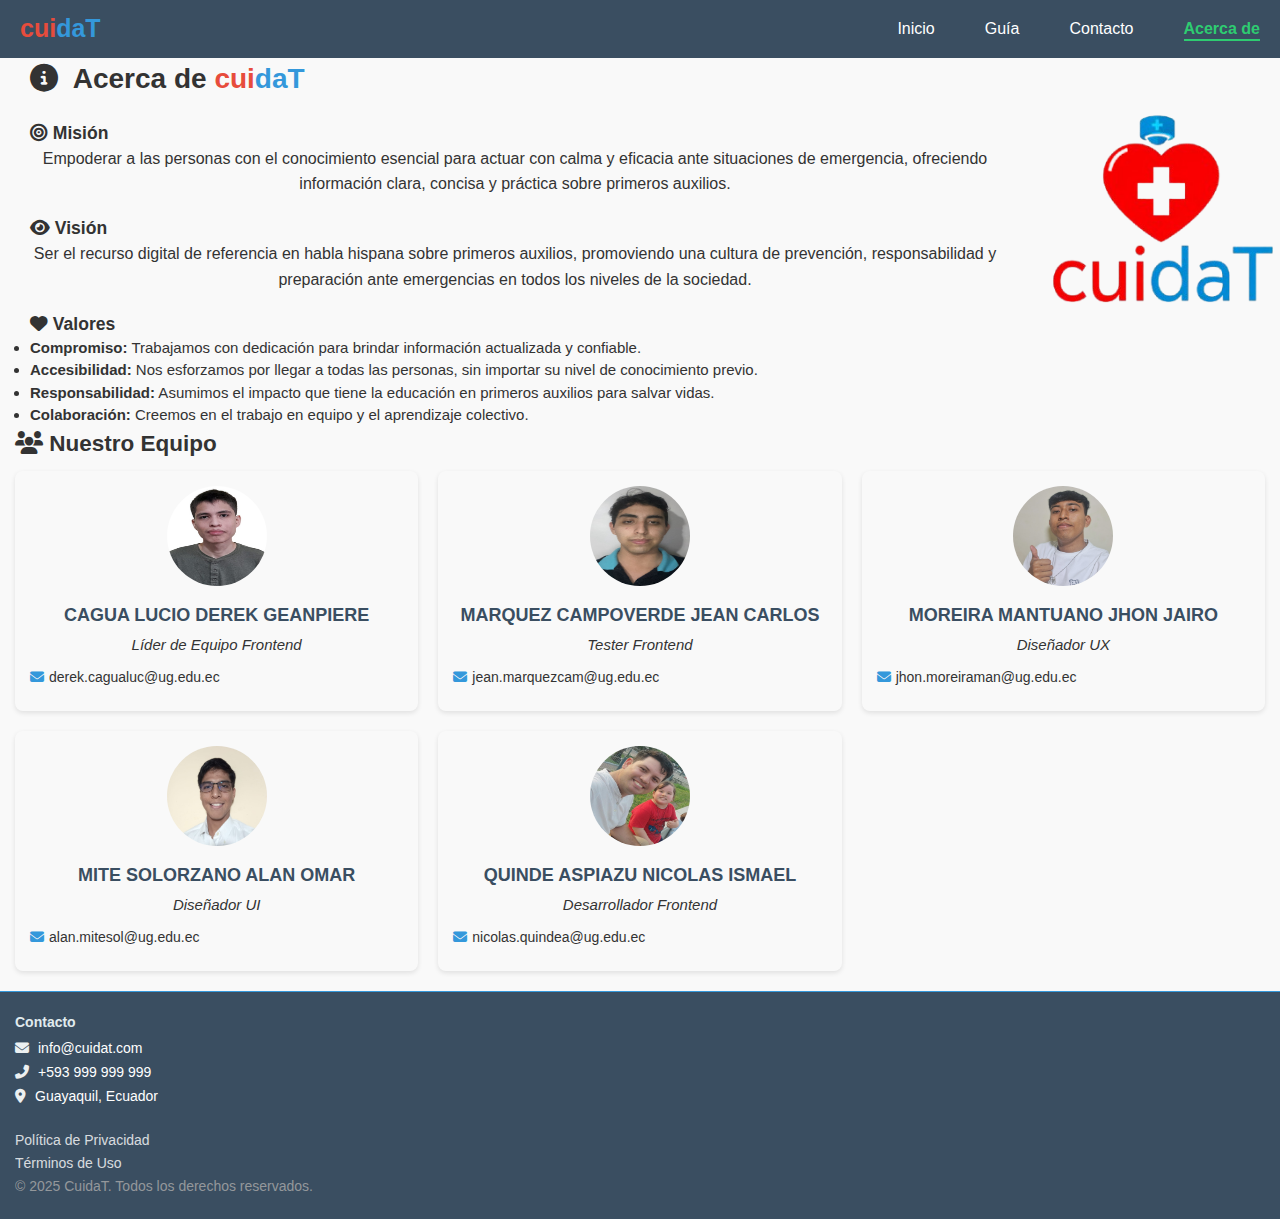
<file: acerca.html>
<!DOCTYPE html>
<html lang="es">
<head>
    <meta charset="UTF-8" />
    <meta name="viewport" content="width=device-width, initial-scale=1.0" />
    <meta name="description" content="CuidaT: Guía de primeros auxilios para emergencias comunes." />
    <meta name="keywords" content="CuidaT, primeros auxilios, emergencia, guía" />
    <meta name="author" content="Equipo de Primeros Auxilios de CuidaT" />

    <title>CuidaT: Guía de Primeros Auxilios</title>
    
    <link rel="icon" href="image/logo.png" type="image/png" />
    <link rel="stylesheet" href="css/normalize.css" />
    <link rel="stylesheet" href="css/estilos.css" />
    <link rel="stylesheet" href="css/acerca.css" />
    <link rel="stylesheet" href="https://cdnjs.cloudflare.com/ajax/libs/font-awesome/6.4.0/css/all.min.css" />
</head>
<body>
    <header>
        <nav class="navegacion" role="navigation">
            <div class="contenedor">
                <a href="index.html" class="logo-nav">
                    <span class="texto-rojo">cui</span><span class="texto-celeste">daT</span>
                </a>
                <button class="boton-menu">
                    <i class="fas fa-bars"></i>
                </button>
                <ul class="menu">
                    <li><a href="index.html">Inicio</a></li>
                    <li><a href="guia.html">Guía</a></li>
                    <li><a href="contacto.html">Contacto</a></li>
                    <li><a href="acerca.html" class="menu-activo" aria-current="page">Acerca de</a></li>
                </ul>
            </div>
        </nav>
    </header>

    <main class="contenedor">
        <section class="acerca-de">
            <div class="contenedor">
                <article class="texto-acerca">
                    <h2><i class="fas fa-info-circle"></i> Acerca de <span class="texto-rojo">cui</span><span class="texto-celeste">daT</span></h2>
                    <h3><i class="fas fa-bullseye"></i> Misión</h3>
                    <p>
                        Empoderar a las personas con el conocimiento esencial para actuar con calma y eficacia ante situaciones de emergencia, ofreciendo información clara, concisa y práctica sobre primeros auxilios.
                    </p>
                    <h3><i class="fas fa-eye"></i> Visión</h3>
                    <p>
                        Ser el recurso digital de referencia en habla hispana sobre primeros auxilios, promoviendo una cultura de prevención, responsabilidad y preparación ante emergencias en todos los niveles de la sociedad.
                    </p>
                    <h3><i class="fas fa-heart"></i> Valores</h3>
                    <ul>
                        <li><strong>Compromiso:</strong> Trabajamos con dedicación para brindar información actualizada y confiable.</li>
                        <li><strong>Accesibilidad:</strong> Nos esforzamos por llegar a todas las personas, sin importar su nivel de conocimiento previo.</li>
                        <li><strong>Responsabilidad:</strong> Asumimos el impacto que tiene la educación en primeros auxilios para salvar vidas.</li>
                        <li><strong>Colaboración:</strong> Creemos en el trabajo en equipo y el aprendizaje colectivo.</li>
                    </ul>
                </article>
                <div class="logo-acerca">
                    <img src="image/cuidat2.png" alt="Logo CuidaT" />
                </div>
            </div>
        </section>

        <section class="contenedor-integrantes">
            <h2><i class="fas fa-users"></i> Nuestro Equipo</h2>
            <div class="listado-integrantes">
                <div class="integrante">
                    <img src="image/derek.png" alt="Foto de CAGUA LUCIO DEREK GEANPIERE" />
                    <h3>CAGUA LUCIO DEREK GEANPIERE</h3>
                    <p class="rol">Líder de Equipo Frontend</p>
                    <ul class="info-integrante">
                        <li><i class="fas fa-envelope"></i> derek.cagualuc@ug.edu.ec</li>
                    </ul>
                </div>
                <div class="integrante">
                    <img src="image/jean.jpeg" alt="Foto de MARQUEZ CAMPOVERDE JEAN CARLOS" />
                    <h3>MARQUEZ CAMPOVERDE JEAN CARLOS</h3>
                    <p class="rol">Tester Frontend</p>
                    <ul class="info-integrante">
                        <li><i class="fas fa-envelope"></i> jean.marquezcam@ug.edu.ec</li>
                    </ul>
                </div>
                <div class="integrante">
                    <img src="image/jhon.jpeg" alt="Foto de MOREIRA MANTUANO JHON JAIRO" />
                    <h3>MOREIRA MANTUANO JHON JAIRO</h3>
                    <p class="rol">Diseñador UX</p>
                    <ul class="info-integrante">
                        <li><i class="fas fa-envelope"></i> jhon.moreiraman@ug.edu.ec</li>
                    </ul>
                </div>
                <div class="integrante">
                    <img src="image/omar.jpeg" alt="Foto de MITE SOLORZANO ALAN OMAR" />
                    <h3>MITE SOLORZANO ALAN OMAR</h3>
                    <p class="rol">Diseñador UI</p>
                    <ul class="info-integrante">
                        <li><i class="fas fa-envelope"></i> alan.mitesol@ug.edu.ec</li>
                    </ul>
                </div>
                <div class="integrante">
                    <img src="image/nicolas.jpeg" alt="Foto de QUINDE ASPIAZU NICOLAS ISMAEL" />
                    <h3>QUINDE ASPIAZU NICOLAS ISMAEL</h3>
                    <p class="rol">Desarrollador Frontend</p>
                    <ul class="info-integrante">
                        <li><i class="fas fa-envelope"></i> nicolas.quindea@ug.edu.ec</li>
                    </ul>
                </div>
            </div>
        </section>
    </main>

    <footer>
        <div class="pie-de-pagina">
            <div class="seccion-pie contacto">
                <h3>Contacto</h3>
                <p><i class="fas fa-envelope icono-pie"></i> <a href="mailto:info@cuidat.com" class="enlace-pie">info@cuidat.com</a></p>
                <p><i class="fas fa-phone-alt icono-pie"></i> <a href="tel:+593999999999" class="enlace-pie">+593 999 999 999</a></p>
                <p><i class="fas fa-map-marker-alt icono-pie"></i> <a href="https://www.google.com/maps/place/Guayaquil" target="_blank" class="enlace-pie">Guayaquil, Ecuador</a></p>
            </div>
            <div class="seccion-pie legal-pie">
                <p><a href="#" class="enlace-pie">Política de Privacidad</a></p>
                <p><a href="#" class="enlace-pie">Términos de Uso</a></p>
                <p class="copyright-pie">© 2025 CuidaT. Todos los derechos reservados.</p>
            </div>
        </div>
    </footer>
    <script src="js/menu.js"></script>
</body>
</html>
</file>
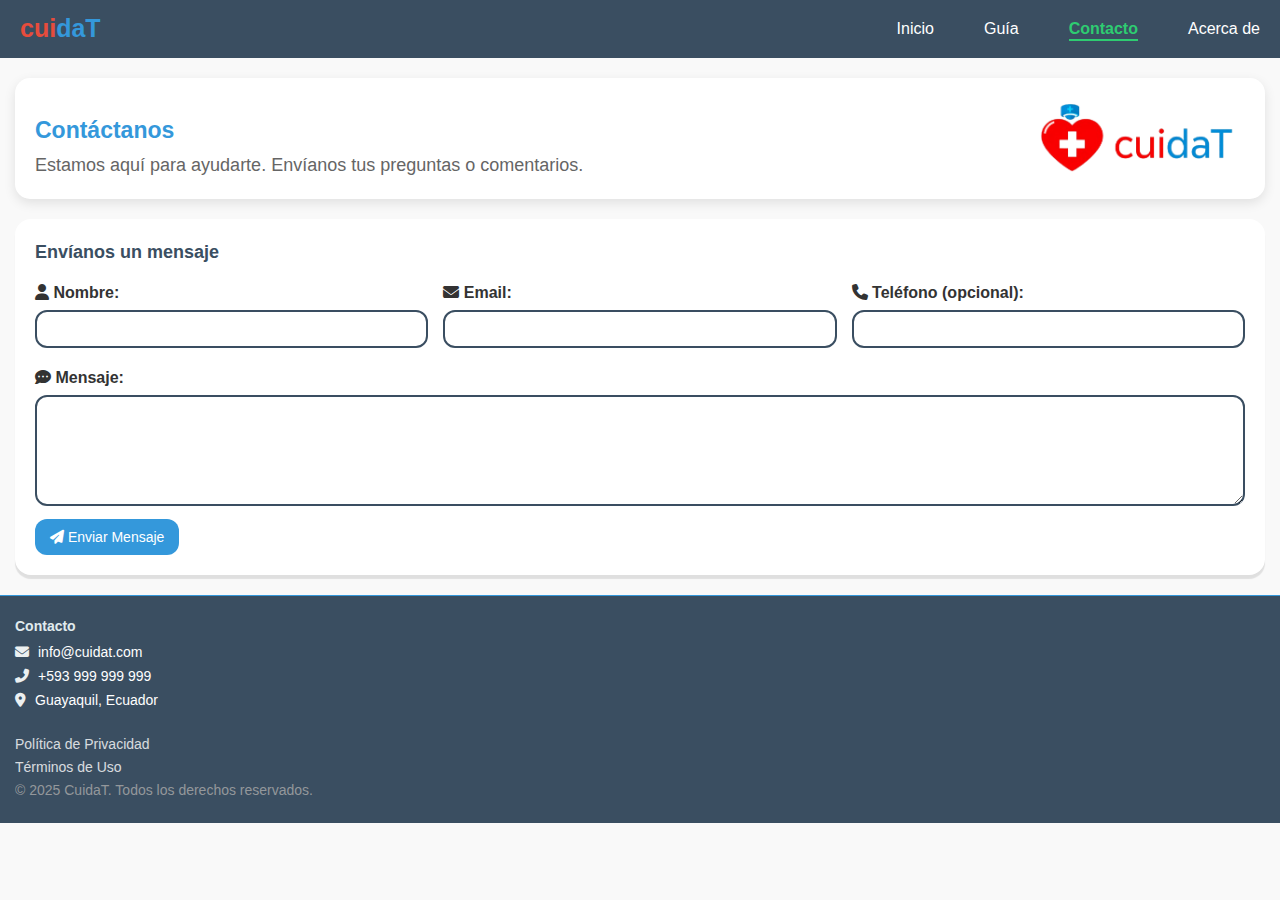
<file: contacto.html>
<!DOCTYPE html>
<html lang="es">
<head>
    <meta charset="UTF-8" />
    <meta name="viewport" content="width=device-width, initial-scale=1.0" />
    <meta name="description" content="CuidaT: Guía de primeros auxilios para emergencias comunes." />
    <meta name="keywords" content="CuidaT, primeros auxilios, emergencia, guía" />
    <meta name="author" content="Equipo de Primeros Auxilios de CuidaT" />
    
    <title>CuidaT: Guía de Primeros Auxilios</title>

    <link rel="icon" href="image/logo.png" type="image/png" />
    <link rel="stylesheet" href="css/normalize.css" />
    <link rel="stylesheet" href="css/estilos.css" />
    <link rel="stylesheet" href="css/contacto.css" />
    <link rel="stylesheet" href="https://cdnjs.cloudflare.com/ajax/libs/font-awesome/6.4.0/css/all.min.css" />
</head>
<body>
    <header>
        <nav class="navegacion" role="navigation">
            <div class="contenedor">
                <a href="index.html" class="logo-nav" aria-label="CuidaT Inicio">
                    <span class="texto-rojo">cui</span><span class="texto-celeste">daT</span>
                </a>
                <button class="boton-menu" aria-label="Menú de navegación">
                    <i class="fas fa-bars"></i>
                </button>
                <ul class="menu">
                    <li><a href="index.html">Inicio</a></li>
                    <li><a href="guia.html">Guía</a></li>
                    <li><a href="contacto.html" class="menu-activo" aria-current="page">Contacto</a></li>
                    <li><a href="acerca.html">Acerca de</a></li>
                </ul>
            </div>
        </nav>
    </header>

    <main class="contenedor">
        <section class="contactanos">
            <div class="texto">
                <h1>Contáctanos</h1>
                <p class="subtitulo">Estamos aquí para ayudarte. Envíanos tus preguntas o comentarios.</p>
            </div>
            <img src="image/cuidat.png" alt="Logo CuidaT" class="logo" />
        </section>

        <section class="formulario-contacto">
            <h2>Envíanos un mensaje</h2>
            <form id="formularioDeContacto">
                <div class="campos-pequenos">
                    <div class="campo">
                        <label for="nombre"><i class="fas fa-user"></i> Nombre:</label>
                        <input type="text" id="nombre" name="nombre" required />
                        <p class="error-mensaje" id="errorNombre"></p>
                    </div>
                    <div class="campo">
                        <label for="email"><i class="fas fa-envelope"></i> Email:</label>
                        <input type="email" id="email" name="email" required />
                        <p class="error-mensaje" id="errorEmail"></p>
                    </div>
                    <div class="campo">
                        <label for="telefono"><i class="fas fa-phone"></i> Teléfono (opcional):</label>
                        <input type="tel" id="telefono" name="telefono" />
                        <p class="error-mensaje" id="errorTelefono"></p>
                    </div>
                </div>
                <div class="campo campo-grande">
                    <label for="mensaje"><i class="fas fa-comment-dots"></i> Mensaje:</label>
                    <textarea id="mensaje" name="mensaje" rows="5" required></textarea>
                    <p class="error-mensaje" id="errorMensaje"></p>
                </div>
                <button type="submit" class="boton-enviar">
                    <i class="fas fa-paper-plane"></i> Enviar Mensaje
                </button>
                
                <div id="mensajeEnviado" class="mensaje-enviado oculto">
                    <p>¡Gracias! Tu mensaje ha sido enviado correctamente.</p>
                </div>
                <div id="mensajeError" class="mensaje-error oculto">
                    <p>Hubo un error al enviar el mensaje. Por favor, inténtalo de nuevo.</p>
                </div>
            </form>
        </section>
    </main>

    <footer>
        <div class="pie-de-pagina">
            <div class="seccion-pie contacto">
                <h3>Contacto</h3>
                <p><i class="fas fa-envelope icono-pie"></i> <a href="mailto:info@cuidat.com" class="enlace-pie">info@cuidat.com</a></p>
                <p><i class="fas fa-phone-alt icono-pie"></i> <a href="tel:+593999999999" class="enlace-pie">+593 999 999 999</a></p>
                <p><i class="fas fa-map-marker-alt icono-pie"></i> <a href="https://www.google.com/maps/place/Guayaquil" target="_blank" rel="noopener noreferrer" class="enlace-pie">Guayaquil, Ecuador</a></p>
            </div>
            <div class="seccion-pie legal-pie">
                <p><a href="#" class="enlace-pie">Política de Privacidad</a></p>
                <p><a href="#" class="enlace-pie">Términos de Uso</a></p>
                <p class="copyright-pie">© 2025 CuidaT. Todos los derechos reservados.</p>
            </div>
        </div>
    </footer>
    <script src="js/contacto.js"></script>
</body>
</html>
</file>
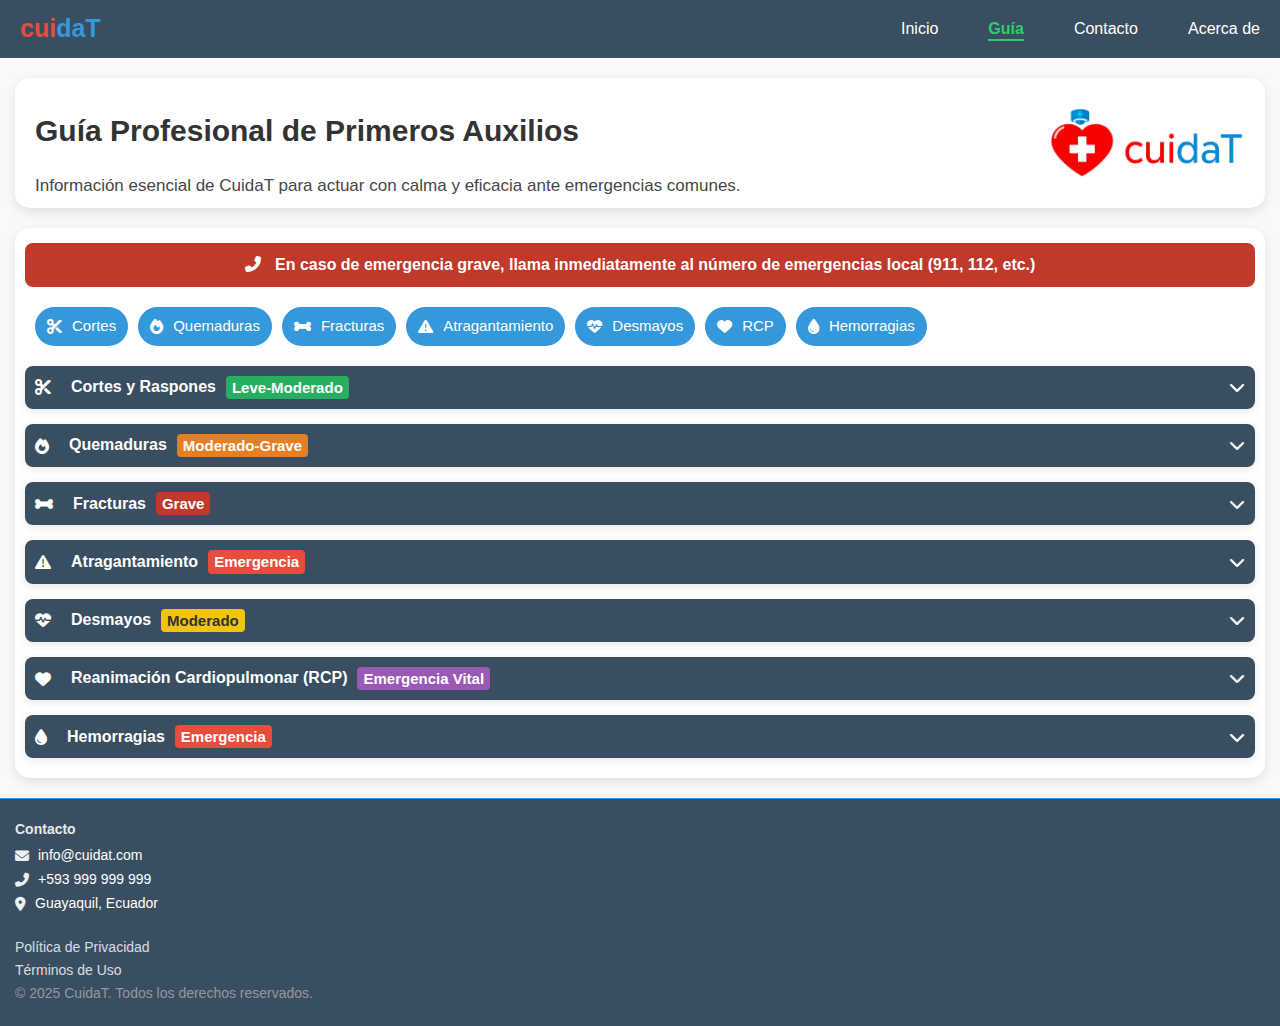
<file: guia.html>
<!DOCTYPE html>
<html lang="es">
<head>
    <meta charset="UTF-8" />
    <meta name="viewport" content="width=device-width, initial-scale=1.0" />
    <meta name="description" content="CuidaT: Guía de primeros auxilios para emergencias comunes." />
    <meta name="keywords" content="CuidaT, primeros auxilios, emergencia, guía" />
    <meta name="author" content="Equipo de Primeros Auxilios de CuidaT" />
    
    <title>CuidaT: Guía de Primeros Auxilios</title>

    <link rel="icon" href="image/logo.png" type="image/png" />
    <link rel="stylesheet" href="css/normalize.css" />
    <link rel="stylesheet" href="css/estilos.css" />
    <link rel="stylesheet" href="css/guia.css" />
    <link rel="stylesheet" href="https://cdnjs.cloudflare.com/ajax/libs/font-awesome/6.4.0/css/all.min.css" />
</head>
<body>
    <header>
        <nav class="navegacion" role="navigation">
            <div class="contenedor">
                <a href="index.html" class="logo-nav">
                    <span class="texto-rojo">cui</span><span class="texto-celeste">daT</span>
                </a>
                <button class="boton-menu">
                    <i class="fas fa-bars"></i>
                </button>
                <ul class="menu">
                    <li><a href="index.html">Inicio</a></li>
                    <li><a href="guia.html" class="menu-activo">Guía</a></li>
                    <li><a href="contacto.html">Contacto</a></li>
                    <li><a href="acerca.html">Acerca de</a></li>
                </ul>
            </div>
        </nav>
    </header>

    <main class="contenedor">
        <!-- Guía Profesional De Primeros Auxilios -->
        <section class="guia-profesional">
            <div class="texto">
                <h1>Guía Profesional de Primeros Auxilios</h1>
                <p class="subtitulo">Información esencial de CuidaT para actuar con calma y eficacia ante emergencias comunes.</p>
            </div>
            <img src="image/cuidat.png" alt="Logo CuidaT" class="logo" />
        </section>
        <!-- Contenido -->
        <section class="contenido-guia">
            <!-- LLamada De Emergencia -->
            <div class="llamada-emergencia">
                <i class="fas fa-phone-alt"></i> En caso de emergencia grave, llama inmediatamente al número de emergencias local (911, 112, etc.)
            </div>
            <!-- Atajos -->
            <div class="enlaces-rapidos">
                <a href="#cortes-raspones" class="enlace-rapido"><i class="fas fa-cut"></i> Cortes</a>
                <a href="#quemaduras" class="enlace-rapido"><i class="fas fa-fire"></i> Quemaduras</a>
                <a href="#fracturas" class="enlace-rapido"><i class="fas fa-bone"></i> Fracturas</a>
                <a href="#atragantamiento" class="enlace-rapido"><i class="fas fa-exclamation-triangle"></i> Atragantamiento</a>
                <a href="#desmayos" class="enlace-rapido"><i class="fas fa-heartbeat"></i> Desmayos</a>
                <a href="#rcp" class="enlace-rapido"><i class="fas fa-heart"></i> RCP</a>
                <a href="#hemorragias" class="enlace-rapido"><i class="fas fa-tint"></i> Hemorragias</a>
            </div>
            <!-- Cortes y Raspones -->
            <section id="cortes-raspones" class="seccion-emergencia">
                <button class="acordeon">
                    <i class="fas fa-cut"></i> Cortes y Raspones
                    <span class="indicador-gravedad gravedad-leve">Leve-Moderado</span>
                </button>
                <div class="panel">
                    <p>
                        Los cortes y raspones son lesiones comunes que, aunque a menudo menores, requieren atención adecuada para prevenir infecciones y promover la curación.
                    </p>
                    <div class="grilla-pasos">
                        <div class="tarjeta-paso">
                            <h4><i class="fas fa-hand-sparkles"></i> Preparación</h4>
                            <p>
                                Lávate meticulosamente las manos con agua y jabón antes de tocar la herida para minimizar el riesgo de contaminación. Usa guantes de látex si están disponibles.
                            </p>
                        </div>
                        <div class="tarjeta-paso">
                            <h4><i class="fa-solid fa-soap"></i> Limpieza</h4>
                            <p>
                                Limpia la herida suavemente con agua tibia corriente durante varios minutos. Para suciedad incrustada, usa pinzas esterilizadas. Un jabón suave puede utilizarse alrededor de la herida.
                            </p>
                        </div>
                        <div class="tarjeta-paso">
                            <h4><i class="fas fa-prescription-bottle-alt"></i> Antisepsia</h4>
                            <p>
                                Aplica un antiséptico suave como povidona yodada o clorhexidina alrededor de la herida. Evita alcohol o peróxido de hidrógeno directamente sobre la herida.
                            </p>
                        </div>
                        <div class="tarjeta-paso">
                            <h4><i class="fas fa-band-aid"></i> Protección</h4>
                            <p>
                                Cubre la herida con una venda estéril o un apósito limpio. El tamaño del apósito debe cubrir completamente la herida.
                            </p>
                        </div>
                    </div>
                    <div class="caja-alerta caja-advertencia">
                        <h4><i class="fas fa-exclamation-triangle"></i> Signos de Infección</h4>
                        <p>
                            Observa la herida en busca de enrojecimiento, hinchazón, calor, dolor creciente o pus. Si aparecen estos signos, busca atención médica.
                        </p>
                    </div>
                    <div class="caja-alerta caja-peligro">
                        <h4><i class="fas fa-exclamation-circle"></i> Cuándo buscar ayuda médica</h4>
                        <ul>
                            <li>Cortes profundos o con bordes irregulares</li>
                            <li>Sangrado que no se detiene después de 10 minutos de presión directa</li>
                            <li>Heridas causadas por objetos oxidados o sucios (riesgo de tétanos)</li>
                            <li>Heridas en la cara o cerca de articulaciones</li>
                            <li>Signos de infección después de 24-48 horas</li>
                        </ul>
                    </div>
                    <!-- Video -->
                    <div class="contenedor-video">
                        <iframe src="https://www.youtube.com/embed/-4XJXAgI1n4" title="Aprende gestos de primeros auxilios - Herida leve" allow="encrypted-media; picture-in-picture" allowfullscreen></iframe>
                    </div>
                </div>
            </section>
            <!-- Quemaduras -->
            <section id="quemaduras" class="seccion-emergencia">
                <button class="acordeon">
                    <i class="fas fa-fire"></i> Quemaduras
                    <span class="indicador-gravedad gravedad-moderado-grave">Moderado-Grave</span>
                </button>
                <div class="panel">
                    <p>
                        Las quemaduras pueden variar en gravedad y requieren una respuesta rápida y adecuada para minimizar el daño tisular.
                    </p>
                    <h3>Clasificación de Quemaduras</h3>
                    <div class="grilla-pasos">
                        <div class="tarjeta-paso">
                            <h4><i class="fas fa-burn"></i> Primer Grado (Superficial)</h4>
                            <p>
                                Afecta solo la epidermis. Causa enrojecimiento, dolor y puede haber hinchazón leve. Ejemplo: quemadura solar leve.
                            </p>
                        </div>
                        <div class="tarjeta-paso">
                            <h4><i class="fas fa-burn"></i><i class="fas fa-burn"></i> Segundo Grado (Espesor Parcial)</h4>
                            <p>
                                Afecta epidermis y parte de la dermis. Causa ampollas, dolor intenso, enrojecimiento e hinchazón. Ejemplo: quemadura por líquido caliente.
                            </p>
                        </div>
                        <div class="tarjeta-paso">
                            <h4><i class="fas fa-burn"></i><i class="fas fa-burn"></i><i class="fas fa-burn"></i> Tercer Grado (Espesor Total)</h4>
                            <p>
                                Destruye todas las capas de la piel y puede afectar tejidos subyacentes. La piel puede verse blanca, carbonizada o coriácea. Puede haber menos dolor debido al daño nervioso.
                            </p>
                        </div>
                    </div>
                    <h3>Primeros Auxilios para Quemaduras Menores</h3>
                    <ol class="listado">
                        <li>
                            <strong>Enfriamiento Inmediato:</strong> Sumerge o enjuaga la zona quemada con agua corriente fresca (15-25°C) durante 10-20 minutos.
                        </li>
                        <li>
                            <strong>No usar remedios caseros:</strong> Evita hielo, mantequilla, pasta dental, aceites u otras sustancias no estériles.
                        </li>
                        <li>
                            <strong>Protección de Ampollas:</strong> No revientes las ampollas. Si se rompen, limpia suavemente y cubre con gasa estéril.
                        </li>
                        <li>
                            <strong>Cobertura:</strong> Cubre la quemadura con una gasa estéril no adherente. No uses algodón.
                        </li>
                        <li>
                            <strong>Alivio del Dolor:</strong> Paracetamol o ibuprofeno pueden ayudar con el dolor.
                        </li>
                    </ol>
                    <div class="caja-alerta caja-peligro">
                        <h4><i class="fas fa-ambulance"></i> Quemaduras que requieren atención médica inmediata</h4>
                        <ul>
                            <li>Quemaduras de tercer grado</li>
                            <li>Quemaduras que cubren más del 10% del cuerpo (aproximadamente el tamaño de la palma de la mano del afectado)</li>
                            <li>Quemaduras en cara, manos, pies, genitales o articulaciones principales</li>
                            <li>Quemaduras químicas o eléctricas</li>
                            <li>Quemaduras con signos de infección (aumento de dolor, enrojecimiento, hinchazón, pus)</li>
                            <li>Quemaduras en niños menores de 5 años o adultos mayores</li>
                        </ul>
                    </div>
                    <!-- Video -->
                    <div class="contenedor-video">
                        <iframe src="https://www.youtube.com/embed/4Nf7KsfT8jo?si=WBAW5RWZBNhYLXjh" title="¿Cómo actuar en caso de quemadura leve (primer o segundo grado)?" allow="encrypted-media; picture-in-picture" allowfullscreen></iframe>
                    </div>
                </div>
            </section>
            <!-- Fracturas -->
            <section id="fracturas" class="seccion-emergencia">
                <button class="acordeon">
                    <i class="fas fa-bone"></i> Fracturas
                    <span class="indicador-gravedad gravedad-grave">Grave</span>
                </button>
                <div class="panel">
                    <p>
                        Una fractura es la rotura de un hueso. Puede ser causada por un traumatismo directo, una torsión o una fuerza excesiva. Es crucial actuar con precaución para evitar más lesiones.
                    </p>
                    <h3>Signos y Síntomas</h3>
                    <div class="grilla-pasos">
                        <div class="tarjeta-paso">
                            <h4><i class="fa-solid fa-bolt"></i> Dolor intenso</h4>
                            <p>
                                Dolor agudo en la zona lesionada que empeora al moverla o al tocarla.
                            </p>
                        </div>
                        <div class="tarjeta-paso">
                            <h4><i class="fa-solid fa-person-falling"></i> Deformidad visible</h4>
                            <p>
                                La extremidad o articulación puede verse en una posición anormal o deformada.
                            </p>
                        </div>
                        <div class="tarjeta-paso">
                            <h4><i class="fa-solid fa-hand-dots"></i> Hinchazón y hematomas</h4>
                            <p>
                                Inflamación, hematomas o sensibilidad alrededor de la lesión.
                            </p>
                        </div>
                        <div class="tarjeta-paso">
                            <h4><i class="fas fa-ban"></i> Incapacidad funcional</h4>
                            <p>
                                Imposibilidad para mover la extremidad afectada o soportar peso sobre ella.
                            </p>
                        </div>
                    </div>
                    <h3>Primeros Auxilios para Fracturas</h3>
                    <ol class="listado">
                        <li>
                            <strong>No mover innecesariamente:</strong> Evita mover a la persona a menos que sea absolutamente necesario para su seguridad.
                        </li>
                        <li>
                            <strong>Inmovilización:</strong> Usa una férula improvisada (tabla, cartón rígido) incluyendo las articulaciones por encima y debajo de la fractura.
                        </li>
                        <li>
                            <strong>Aplicación de frío:</strong> Usa una bolsa de hielo envuelta en tela para reducir hinchazón y dolor (15-20 minutos cada hora).
                        </li>
                        <li>
                            <strong>Control del sangrado:</strong> Si hay herida abierta, cubre con gasa estéril y aplica presión suave.
                        </li>
                        <li>
                            <strong>No intentar alinear:</strong> Nunca intentes enderezar un hueso fracturado.
                        </li>
                        <li>
                            <strong>Llamar a emergencias:</strong> Especialmente para fracturas abiertas, de cráneo, columna o pelvis.
                        </li>
                    </ol>
                    <div class="caja-alerta caja-peligro">
                        <h4><i class="fas fa-bone-break"></i> Fracturas Abiertas (Compuestas)</h4>
                        <p>
                            Cuando el hueso fracturado perfora la piel. Requiere atención médica inmediata:
                        </p>
                        <ol>
                            <li>No intentes empujar el hueso hacia adentro</li>
                            <li>Cubre la herida con un apósito estéril limpio</li>
                            <li>No limpies la herida profundamente</li>
                            <li>Inmoviliza como cualquier otra fractura</li>
                            <li>Traslada a hospital inmediatamente</li>
                        </ol>
                    </div>
                    <!-- Video -->
                    <div class="contenedor-video">
                        <iframe src="https://www.youtube.com/embed/IxFpbOI971Q?si=3P4tHq9xP_o5Sriu" title="¿Qué hacer en caso de luxación, esguince o fractura? | Clínica Alemana" allow="encrypted-media; picture-in-picture" allowfullscreen></iframe>
                    </div>
                </div>
            </section>
            <!-- Atragantamiento -->
            <section id="atragantamiento" class="seccion-emergencia">
                <button class="acordeon">
                    <i class="fas fa-exclamation-triangle"></i> Atragantamiento
                    <span class="indicador-gravedad gravedad-emergencia">Emergencia</span>
                </button>
                <div class="panel">
                    <p>
                        El atragantamiento ocurre cuando un objeto bloquea las vías respiratorias, impidiendo el paso del aire a los pulmones. Una intervención rápida es vital.
                    </p>
                    <h3>Reconocimiento del Atragantamiento</h3>
                    <ul>
                        <li>Incapacidad repentina para hablar, toser con fuerza o respirar</li>
                        <li>Llevarse las manos al cuello (señal universal de asfixia)</li>
                        <li>Coloración azulada (cianosis) de piel, labios y uñas</li>
                        <li>Pérdida de conciencia si la obstrucción no se resuelve</li>
                    </ul>
                    <div class="grilla-pasos">
                        <div class="tarjeta-paso">
                            <h4><i class="fas fa-user"></i> Adultos y niños >1 año (Conscientes)</h4>
                            <ol>
                                <li>Pregunta "¿Te estás atragantando?"</li>
                                <li>Si no puede hablar, colócate detrás</li>
                                <li>Puño justo arriba del ombligo</li>
                                <li>Compresiones rápidas hacia arriba</li>
                                <li>Repite hasta expulsar objeto o perder conciencia</li>
                            </ol>
                        </div>
                        <div class="tarjeta-paso">
                            <h4><i class="fas fa-baby"></i> Bebés &lt;1 año (Conscientes)</h4>
                            <ol>
                                <li>Sostén boca abajo sobre tu antebrazo</li>
                                <li>5 golpes firmes entre omóplatos</li>
                                <li>Gira boca arriba</li>
                                <li>5 compresiones torácicas con dos dedos</li>
                                <li>Alterna hasta expulsar objeto</li>
                            </ol>
                        </div>
                        <div class="tarjeta-paso">
                            <h4><i class="fa-solid fa-bed"></i> Persona inconsciente</h4>
                            <ol>
                                <li>Acuesta suavemente en el suelo</li>
                                <li>Llama a emergencias</li>
                                <li>Inicia RCP si estás capacitado</li>
                                <li>Revisa boca antes de respiraciones</li>
                                <li>Retira objeto visible con cuidado</li>
                            </ol>
                        </div>
                    </div>
                    <div class="caja-alerta caja-advertencia">
                        <h4><i class="fas fa-lightbulb"></i> Prevención de Atragantamiento</h4>
                        <ul>
                            <li>Corta los alimentos en trozos pequeños</li>
                            <li>Mastica bien antes de tragar</li>
                            <li>No hables ni te rías con comida en la boca</li>
                            <li>Mantén objetos pequeños fuera del alcance de niños</li>
                            <li>Evita dar a niños menores de 4 años alimentos duros o pegajosos</li>
                        </ul>
                    </div>
                    <!-- Video -->
                    <div class="contenedor-video">
                        <iframe src="https://www.youtube.com/embed/HDsBQJhIRZc?si=jFr9vBn0vr1uL4WQ" title="Atragantamientos en personas adultas y niños/as (Maniobra de Heimlich)" allow="encrypted-media; picture-in-picture" allowfullscreen></iframe>
                    </div>
                </div>
            </section>
            <!-- Desmayos -->
            <section id="desmayos" class="seccion-emergencia">
                <button class="acordeon">
                    <i class="fas fa-heartbeat"></i> Desmayos
                    <span class="indicador-gravedad gravedad-moderado">Moderado</span>
                </button>
                <div class="panel">
                    <p>
                        Un desmayo (síncope) es una pérdida breve y repentina de la conciencia, generalmente causada por una disminución temporal del flujo sanguíneo al cerebro.
                    </p>
                    <h3>Causas Comunes</h3>
                    <div class="grilla-pasos">
                        <div class="tarjeta-paso">
                            <h4><i class="fas fa-tint"></i> Deshidratación</h4>
                            <p>
                                Pérdida excesiva de líquidos por calor, ejercicio o enfermedad.
                            </p>
                        </div>
                        <div class="tarjeta-paso">
                            <h4><i class="fas fa-heart"></i> Problemas cardíacos</h4>
                            <p>
                                Arritmias, problemas de válvulas u otras afecciones cardíacas.
                            </p>
                        </div>
                        <div class="tarjeta-paso">
                            <h4><i class="fas fa-candy-cane"></i> Hipoglucemia</h4>
                            <p>Niveles bajos de azúcar en sangre, común en diabéticos.</p>
                        </div>
                        <div class="tarjeta-paso">
                            <h4><i class="fa-solid fa-face-tired"></i> Estrés emocional</h4>
                            <p>Miedo, dolor intenso o situaciones estresantes.</p>
                        </div>
                    </div>
                    <h3>Primeros Auxilios</h3>
                    <ol class="listado">
                        <li>
                            <strong>Acostar a la persona:</strong> En lugar seguro, boca arriba.
                        </li>
                        <li>
                            <strong>Elevar las piernas:</strong> 20-30 cm para mejorar flujo sanguíneo al cerebro.
                        </li>
                        <li>
                            <strong>Aflojar ropa ajustada:</strong> Cuello, cintura o pecho.
                        </li>
                        <li>
                            <strong>Proporcionar aire fresco:</strong> Abre ventanas si es necesario.
                        </li>
                        <li>
                            <strong>No dar alimentos/bebidas inmediatamente:</strong> Espera recuperación completa.
                        </li>
                        <li>
                            <strong>Evaluar recuperación:</strong> Levantarse lentamente con apoyo.
                        </li>
                    </ol>
                    <div class="caja-alerta caja-peligro">
                        <h4><i class="fas fa-ambulance"></i> Cuándo buscar ayuda médica</h4>
                        <ul>
                            <li>No recupera conciencia en 1-2 minutos</li>
                            <li>Desmayo causado por una lesión</li>
                            <li>Ocurre repetidamente en corto tiempo</li>
                            <li>Dolor en el pecho, palpitaciones o dificultad para respirar</li>
                            <li>Convulsiones o movimientos anormales</li>
                            <li>Persona diabética o con problemas cardíacos conocidos</li>
                        </ul>
                    </div>
                    <!-- Video -->
                    <div class="contenedor-video">
                        <iframe src="https://www.youtube.com/embed/PNau3QgbL6g?si=RLJLZCrzP-QIW1M3" title=" Primeros auxilios: ¿Qué hacer ante un caso de desmayo?" allow="encrypted-media; picture-in-picture" allowfullscreen></iframe>
                    </div>
                </div>
            </section>
            <!-- Reanimación Cardiopulmonar (RCP) -->
            <section id="rcp" class="seccion-emergencia">
                <button class="acordeon">
                    <i class="fas fa-heart"></i> Reanimación Cardiopulmonar (RCP)
                    <span class="indicador-gravedad gravedad-emergencia-vital">Emergencia Vital</span>
                </button>
                <div class="panel">
                    <p>
                        La RCP es una técnica de emergencia que combina compresiones torácicas con respiraciones de rescate para mantener el flujo de sangre oxigenada al cerebro y otros órganos vitales cuando el corazón y la respiración se han detenido.
                    </p>
                    <h3>RCP en Adultos</h3>
                    <div class="grilla-pasos">
                        <div class="tarjeta-paso">
                            <h4><i class="fa-solid fa-shield-halved"></i> Paso 1: Verificar seguridad</h4>
                            <p>Asegúrate de que el área es segura para ti y la víctima.</p>
                        </div>
                        <div class="tarjeta-paso">
                            <h4><i class="fa-solid fa-user-check"></i> Paso 2: Evaluar conciencia</h4>
                            <p>
                                Golpea suavemente los hombros y pregunta en voz alta "¿Estás bien?"
                            </p>
                        </div>
                        <div class="tarjeta-paso">
                            <h4><i class="fas fa-phone-alt"></i> Paso 3: Pedir ayuda</h4>
                            <p>Llama a emergencias o pide a alguien que lo haga.</p>
                        </div>
                        <div class="tarjeta-paso">
                            <h4><i class="fas fa-lungs"></i> Paso 4: Verificar respiración</h4>
                            <p>Observa, escucha y siente por no más de 10 segundos.</p>
                        </div>
                        <div class="tarjeta-paso">
                            <h4><i class="fas fa-hands"></i> Paso 5: Compresiones</h4>
                            <p>
                                30 compresiones en centro del pecho, 5-6 cm de profundidad, ritmo 100-120/min.
                            </p>
                        </div>
                        <div class="tarjeta-paso">
                            <h4><i class="fas fa-wind"></i> Paso 6: Respiraciones</h4>
                            <p>
                                2 respiraciones de rescate (1 segundo cada una, observando elevación del pecho).
                            </p>
                        </div>
                    </div>
                    <h3>RCP en Niños (1 año a pubertad)</h3>
                    <ul>
                        <li>Usa una o dos manos según el tamaño del niño</li>
                        <li>Compresiones de aproximadamente 5 cm de profundidad</li>
                        <li>Misma proporción 30:2 si estás solo</li>
                        <li>Si hay dos rescatadores, usa proporción 15:2</li>
                    </ul>
                    <h3>RCP en Bebés (&lt;1 año)</h3>
                    <ul>
                        <li>Usa dos dedos (índice y medio) en centro del pecho</li>
                        <li>Compresiones de aproximadamente 4 cm de profundidad</li>
                        <li>Misma proporción 30:2 si estás solo</li>
                        <li>Si hay dos rescatadores, usa proporción 15:2</li>
                        <li>Para respiraciones, cubre nariz y boca del bebé con tu boca</li>
                    </ul>
                    <div class="caja-alerta caja-informacion">
                        <h4><i class="fas fa-info-circle"></i> Consideraciones importantes</h4>
                        <ul>
                            <li>No detengas la RCP excepto si: la víctima se recupera, llega ayuda calificada, o estás exhausto</li>
                            <li>Si hay un DEA disponible, úsalo lo antes posible</li>
                            <li>Si no estás capacitado para dar respiraciones, haz solo compresiones torácicas</li>
                            <li>La RCP puede causar fracturas de costillas - esto es preferible a no hacer nada</li>
                        </ul>
                    </div>
                    <!-- Video -->
                    <div class="contenedor-video">
                        <iframe src="https://www.youtube.com/embed/FEayzgNGGBQ?si=eZByHyCOhQcZIlTS" title=" Primeros Auxilios: RCP (Reanimación cardiopulmonar) en adultos" allow="encrypted-media; picture-in-picture" allowfullscreen></iframe>
                    </div>
                </div>
            </section>
            <!-- Hemorragias -->
            <section id="hemorragias" class="seccion-emergencia">
                <button class="acordeon">
                    <i class="fas fa-tint"></i> Hemorragias
                    <span class="indicador-gravedad gravedad-emergencia">Emergencia</span>
                </button>
                <div class="panel">
                    <p>
                        Una hemorragia es la pérdida de sangre debido a la rotura de vasos sanguíneos. El control rápido de hemorragias graves puede salvar vidas.
                    </p>
                    <h3>Tipos de Hemorragias</h3>
                    <div class="grilla-pasos">
                        <div class="tarjeta-paso">
                            <h4><i class="fas fa-tint"></i> Capilar</h4>
                            <p>
                                Sangrado lento, de color rojo oscuro. Generalmente se detiene solo. Ejemplo: raspón.
                            </p>
                        </div>
                        <div class="tarjeta-paso">
                            <h4><i class="fas fa-tint"></i><i class="fas fa-tint"></i> Venosa</h4>
                            <p>
                                Sangrado constante, color rojo oscuro. Fluye en forma continua. Ejemplo: corte profundo.
                            </p>
                        </div>
                        <div class="tarjeta-paso">
                            <h4><i class="fas fa-tint"></i><i class="fas fa-tint"></i><i class="fas fa-tint"></i> Arterial</h4>
                            <p>
                                Sangrado a chorros, color rojo brillante, pulsátil. Muy peligroso. Ejemplo: herida por arma blanca.
                            </p>
                        </div>
                    </div>
                    <h3>Control de Hemorragias</h3>
                    <ol class="listado">
                        <li>
                            <strong>Presión directa:</strong> Usa gasa estéril o tela limpia sobre la herida. Aplica presión firme y constante durante al menos 5-10 minutos.
                        </li>
                        <li>
                            <strong>Elevación:</strong> Si es posible, eleva la parte lesionada por encima del nivel del corazón para reducir el flujo sanguíneo.
                        </li>
                        <li>
                            <strong>Presión sobre punto arterial:</strong> Para hemorragias graves, aplica presión sobre la arteria principal que suministra sangre al área.
                        </li>
                        <li>
                            <strong>Torniquete (último recurso):</strong> Solo para hemorragias arteriales graves que no se controlan con presión directa. Anota la hora de aplicación.
                        </li>
                    </ol>
                    <div class="caja-alerta caja-peligro">
                        <h4><i class="fas fa-exclamation-triangle"></i> Signos de shock hemorrágico</h4>
                        <ul>
                            <li>Piel pálida, fría y húmeda</li>
                            <li>Pulso rápido y débil</li>
                            <li>Respiración rápida y superficial</li>
                            <li>Náuseas o vómitos</li>
                            <li>Confusión o pérdida de conciencia</li>
                        </ul>
                        <p>
                            Si aparecen estos síntomas, llama a emergencias inmediatamente y mantén a la persona acostada con las piernas elevadas.
                        </p>
                    </div>
                    <!-- Video -->
                    <div class="contenedor-video">
                        <iframe src="https://www.youtube.com/embed/cVWQm_CPG3o?si=O7AcVUmUCH77pox-" title="Primeros auxilios : Hemorragia" allow="encrypted-media; picture-in-picture" allowfullscreen></iframe>
                    </div>
                </div>
            </section>
        </section>
    </main>
    <!-- Pie De Página -->
    <footer>
        <div class="pie-de-pagina">
            <div class="seccion-pie contacto">
                <h3>Contacto</h3>
                <p><i class="fas fa-envelope icono-pie"></i> <a href="mailto:info@cuidat.com" class="enlace-pie">info@cuidat.com</a></p>
                <p><i class="fas fa-phone-alt icono-pie"></i> <a href="tel:+593999999999" class="enlace-pie">+593 999 999 999</a></p>
                <p><i class="fas fa-map-marker-alt icono-pie"></i> <a href="https://www.google.com/maps/place/Guayaquil" target="_blank" rel="noopener noreferrer" class="enlace-pie">Guayaquil, Ecuador</a></p>
            </div>
            <div class="seccion-pie legal-pie">
                <p><a href="#" class="enlace-pie">Política de Privacidad</a></p>
                <p><a href="#" class="enlace-pie">Términos de Uso</a></p>
                <p class="copyright-pie">© 2025 CuidaT. Todos los derechos reservados.</p>
            </div>
        </div>
    </footer>
    <!-- Scripts -->
    <script src="js/menu.js"></script>
    <script src="js/acordeon.js"></script>
</body>
</html>
</file>
<file: css/estilos.css>
:root {
  --color-primario: #e74c3c;
  --color-secundario: #3498db;
  --color-acento: #2ecc71;
  --color-oscuro: #3a4e61;
  --color-claro: #ecf0f1;
  --color-encabezado: #e0ebee;
  --color-advertencia: #f39c12;
  --color-peligro: #c0392b;
  --color-exito: #27ae60;
  --color-borde-peligro: #f5c6cb;
  --color-borde-exito: #c3e6cb;
  --color-informacion: #3498db;
  --color-texto-principal: #333;
  --color-fondo: #f9f9f9;
  --color-texto-claro: white;
  --color-sombra-caja: rgba(0, 0, 0, 0.1);
  --color-hover-acordeon: #34495e;
  --color-borde-panel: #ecf0f1;
  --color-gravedad-leve: #27ae60;
  --color-gravedad-moderado: #f1c40f;
  --color-gravedad-moderado-grave: #e67e22;
  --color-gravedad-grave: #c0392b;
  --color-gravedad-emergencia: #e74c3c;
  --color-gravedad-emergencia-vital: #9b59b6;
  --color-formulario-contacto: #fdfafa;
  --color-caja-advertencia: #fff3cd;
  --color-caja-peligro: #f8d7da;
  --color-rol: #777;
  --color-subtitulo: #555;
}

/* Estilos Generales */
html {
  font-size: 62.5%;
  box-sizing: border-box;
}

*, *::before, *::after {
  box-sizing: border-box;
  margin: 0;
  padding: 0;
}

body {
  font-family: "Segoe UI", Tahoma, Geneva, Verdana, sans-serif;
  line-height: 1.5;
  color: var(--color-texto-principal);
  background-color: var(--color-fondo);
  font-size: 1.5rem;
}

.contenedor {
  width: 100%;
  max-width: 130rem;
  margin: 0 auto;
  padding: 0 1.5rem;
}

.logo {
  height: 7rem;
  width: auto;
}

.texto-encabezado {
  flex: 1;
}

.texto-encabezado h1 {
  margin-bottom: 0.5rem;
}

.subtitulo {
  font-size: 1.7rem;
  opacity: 0.9;
  margin-top: 0;
}

/* Navegación */
.navegacion {
  background-color: var(--color-oscuro);
  color: var(--color-texto-claro);
  padding: 1rem 0;
  position: sticky;
  top: 0;
  z-index: 10;
}

.navegacion .contenedor {
  display: flex;
  justify-content: space-between;
  align-items: center;
  padding: 0 2rem;
}

.navegacion .logo-nav {
  font-size: 2.5rem;
  font-weight: bold;
  color: var(--color-secundario);
  text-decoration: none;
}

.navegacion .logo-nav:hover {
  color: var(--color-acento);
}

.navegacion .menu {
  display: flex;
  gap: 5rem;
  list-style: none;
}

.navegacion .menu li {
  list-style: none;
}

.navegacion .menu a {
  font-size: 1.6rem;
  color: var(--color-texto-claro);
  text-decoration: none;
  transition: color 0.3s ease-in-out, transform 0.3s ease;
}

.navegacion .menu a:hover {
  color: var(--color-acento);
  transform: translateY(-0.2rem);
}

.navegacion .menu a:focus {
  color: var(--color-secundario);
  outline: none;
}

.navegacion .texto-celeste {
  color: var(--color-secundario);
}

.navegacion .texto-rojo {
  color: var(--color-primario);
}

.navegacion .menu a.menu-activo {
    color: var(--color-acento);
    font-weight: bold;
    border-bottom: 0.2rem solid var(--color-acento);
    padding-bottom: 0.2rem;
}

.navegacion .menu a.menu-activo:hover {
    color: var(--color-acento);
    transform: none;
}

.logo-nav img {
  height: 3rem;
  width: auto;
}

.logo-nav {
  font-size: 3rem;
  font-weight: bold;
  text-decoration: none;
  white-space: nowrap;
}

.boton-menu {
    background: none;
    border: none;
    color: var(--color-texto-claro);
    cursor: pointer;
    font-size: 2.5rem;
    display: none;
}

/* Contenido Principal */
ol li::marker {
  font-weight: bold;
  font-size: 1.6rem;
}

.listado li::marker {
  font-weight: bold;
  font-size: 1.6rem;
  color: var(--color-primario);
}

.llamada-emergencia {
  background-color: var(--color-peligro);
  color: var(--color-texto-claro);
  padding: 1rem;
  border-radius: 0.8rem;
  margin: 1rem 0;
  text-align: center;
  font-weight: bold;
  font-size: 1.6rem;
}

.llamada-emergencia i {
  margin-right: 1rem;
}

/* Pie de Página */
footer {
  background-color: var(--color-oscuro);
  color: var(--color-texto-claro);
  padding: 2rem 1.5rem;
  margin-top: 2rem;
  border-top: 0.1rem solid var(--color-secundario);
}

.pie-de-pagina {
  display: flex;
  flex-wrap: wrap;
  justify-content: space-between;
  gap: 2rem;
  max-width: 130rem;
  margin: 0 auto;
}

.seccion-pie {
  flex: 1 1 30rem;
  min-width: 25rem;
}

.seccion-pie h3 {
  color: var(--color-encabezado);
  margin-bottom: 0.5rem;
  font-size: 1.4rem;
  font-weight: bold;
}

.seccion-pie p {
  display: flex;
  align-items: center;
  gap: 0.4rem;
  margin-bottom: 0.3rem;
  font-size: 1.4rem;
}

.icono-pie {
  color: var(--color-claro);
  font-size: 1.4rem;
  padding-right: 0.5rem;
}

.enlace-pie {
  color: var(--color-texto-claro);
  text-decoration: none;
  transition: color 0.3s ease-in-out;
}

.enlace-pie:hover {
  color: var(--color-acento);
  text-decoration: underline;
}

.legal-pie {
  flex: 1 1 100%;
  text-align: center;
}

.legal-pie p {
  margin-bottom: 0.2rem;
  font-size: 1.4rem;
  color: #aaa;
  opacity: 0.8;
}

/* Media Queries */
@media (max-width: 768px) {
  .pie-de-pagina-simple {
    flex-direction: column;
    text-align: center;
  }

  .seccion-pie {
    margin-right: 0;
    margin-bottom: 1rem;
    text-align: center;
  }

  .seccion-pie.legal-pie {
    align-items: center;
    text-align: center;
  }

  header h1 {
    font-size: 2rem;
  }

  .pie-de-pagina-simple {
    flex-direction: column;
    text-align: center;
  }

  .seccion-pie {
    margin-right: 0;
    margin-bottom: 1rem;
    text-align: center;
  }

    .boton-menu {
        display: block;
    }

    .navegacion .contenedor {
        justify-content: space-between;
    }

    .navegacion .menu {
        position: absolute;
        top: 5rem;
        right: 2rem;
        background-color: var(--color-oscuro);
        border-radius: 0.8rem;
        padding: 1rem;
        width: 15rem;
        display: none;
        flex-direction: column;
        gap: 1rem;
        box-shadow: 0 0.2rem 1rem var(--color-sombra-caja);
    }

    .navegacion .menu.active {
        display: flex;
    }

    .navegacion .menu a {
        font-size: 1.8rem;
    }
}


.texto-celeste {
  color: var(--color-secundario);
}

.texto-rojo {
  color: var(--color-primario);
}
</file>
<file: css/acerca.css>
.texto-celeste {
  color: var(--color-secundario);
}

.texto-rojo {
  color: var(--color-primario);
}

.integrantes {
    background-color: var(--color-integrantes);
    padding: 2rem 1.5rem;
    border-radius: 0.5rem;
    box-shadow: 0 0.125rem 0.625rem rgba(0, 0, 0, 0.1);
    margin-bottom: 3rem;
}

.integrantes h2 {
    color: var(--color-secundario);
    font-size: 2.4rem;
    margin-bottom: 2rem;
    text-align: center;
}

.integrantes h2 i {
    margin-right: 0.8rem;
}

.listado-integrantes {
    display: grid;
    grid-template-columns: repeat(auto-fit, minmax(300px, 1fr));
    gap: 2rem;
    margin-top: 1rem;
}

.integrante {
    background-color: var(--color-integrante);
    border-radius: 0.8rem;
    box-shadow: 0 0.2rem 0.5rem var(--color-sombra-caja);
    padding: 1.5rem;
    text-align: center;
}

.integrante img {
    width: 100px;
    height: 100px;
    border-radius: 50%;
    object-fit: fill;
    margin-bottom: 1rem;
}

.integrante h3 {
    font-size: 1.8rem;
    color: var(--color-oscuro);
    margin-bottom: 0.5rem;
}

.integrante .rol {
    font-style: italic;
    color: var(--color-texto-principal);
    margin-bottom: 1rem;
}

.info-integrante {
    list-style: none;
    padding: 0;
}

.info-integrante li {
    display: flex;
    align-items: center;
    gap: 0.5rem;
    margin-bottom: 0.8rem;
    font-size: 1.4rem;
    color: var(--color-texto-principal);
}

.info-integrante li i {
    color: var(--color-secundario);
}

/* Media Queries para integrantes */
@media (max-width: 768px) {
    .integrantes h2 {
        font-size: 2.4rem;
        margin-bottom: 1.5rem;
    }

    .listado-integrantes {
        grid-template-columns: 1fr;
    }

    .integrante {
        padding: 1rem;
    }

    .integrante img {
        width: 100px;
        height: 100px;
    }

    .integrante h3 {
        font-size: 1.6rem;
    }

    .info-integrante li {
        font-size: 1.3rem;
    }
}

.acerca-de .contenedor-interno-acerca {
    max-width: 130rem;
    margin: 0 auto;
    padding: 2rem 1.5rem;
    display: flex;
    align-items: flex-start;
    justify-content: space-between;
    position: relative;
}

.acerca-de .texto-acerca {
    flex: 1;
    padding-right: 25rem;
}

.acerca-de h2 {
    color: var(--color-acerca);
    font-size: 2.8rem;
    margin-bottom: 2rem;
}

.acerca-de h2 i {
    margin-right: 0.8rem;
}

.acerca-de p {
  font-family: 'Franklin Gothic Medium', 'Arial Narrow', Arial, sans-serif;
  font-size: 1.6rem;
  line-height: 1.6;
  color: #333;
  text-align: left;
  margin-bottom: 1.8rem;
    text-align: center;
}

.acerca-de p:last-child {
    margin-bottom: 0;
}

.acerca-de .logo-acerca {
    width: auto;
    height: auto;
    position: absolute;
    top: 11rem;
    bottom: 11rem;
    right: 0rem;
}

.acerca-de .logo-acerca img {
    display: block;
    max-width: auto;
    height: 200px;
}

/* Media Queries */
@media (max-width: 768px) {
    .acerca-de .contenedor-interno-acerca {
        flex-direction: column;
        align-items: center;
        text-align: center;
    }

    .acerca-de .logo-acerca {
        position: static;
        width: 150px;
        margin-bottom: 2rem;
        margin-top: 2rem;
        width: auto;
        height: auto;
    }

    .acerca-de .texto-acerca {
        text-align: left;
        padding-right: 0;
    }

    .acerca-de h2 {
        font-size: 2.4rem;
        margin-bottom: 1.5rem;
    }

    .acerca-de p {
        font-size: 1.5rem;
        margin-bottom: 1rem;
    }
}
</file>
<file: css/contacto.css>
/* Contactanos */
.contactanos {
  display: flex;
  justify-content: space-between;
  align-items: center;
  background-color: white;
  padding: 2rem;
  border-radius: 1.5rem;
  box-shadow: 0 0.4rem 1.2rem var(--color-sombra-caja);
  margin-top: 2rem;
  flex-wrap: wrap;
  gap: 1rem;
}

.contactanos .texto {
  max-width: 60rem;
}

.contactanos h1 {
  font-size: 2.3rem;
  color: var(--color-secundario);
  margin-bottom: 0.5rem;
}

.contactanos .subtitulo {
  font-size: 1.8rem;
  color: var(--color-subtitulo);
}

.contactanos .logo {
  width: auto;
  margin-right: 1rem;
}

/* Formulario De Contacto */
.formulario-contacto {
  background-color: white;
  padding: 2rem;
  border-radius: 1.6rem;
  box-shadow: 0 0.4rem 0.1rem var(--color-sombra-caja);
  margin-top: 2rem;
}

.formulario-contacto h2 {
  font-size: 1.8rem;
  color: var(--color-oscuro);
  margin-bottom: 1.5rem;
}

.campos-pequenos {
  display: flex;
  flex-wrap: wrap;
  gap: 1.5rem;
}

.campo {
  flex: 1 1 25rem;
  display: flex;
  flex-direction: column;
}

.campo label {
  font-size: 1.6rem;
  font-weight: 600;
  margin-bottom: 0.5rem;
  color: #333;
}

.campo input,
.campo textarea {
  padding: 0.75rem;
  border: 0.2rem solid var(--color-oscuro);
  border-radius: 1.2rem;
  font-size: 1.6rem;
}

.campo textarea {
  resize: vertical;
}

.campo-grande {
  margin-top: 1.5rem;
}

.error-mensaje {
  color: var(--color-primario);
  font-size: 1.3rem;
  margin-top: 0.3rem;
}

/* Boton Enviar */
.boton-enviar {
  background-color: var(--color-secundario);
  color: white;
  border: none;
  padding: 1rem 1.5rem;
  font-size: 1.4rem;
  border-radius: 1.2rem;
  cursor: pointer;
  margin-top: 1rem;
}

/* Mensajes De Respuesta */
.mensaje-enviado,
.mensaje-error {
    margin-top: 1rem;
    padding: 1rem;
    border-radius: 5px;
    font-weight: bold;
    text-align: center;
}

.mensaje-enviado {
    background-color: #d4edda;
    color: var(--color-exito);
    border: 1px solid var(--color-border-exito);
}

.mensaje-error {
    background-color: #f8d7da;
    color: var(--color-peligro);
    border: 1px solid var(--color-border-peligro);
}

.oculto {
  display: none;
}

/* Móviles grandes */
@media (max-width: 768px) {
  .contactanos {
    flex-direction: column;
    text-align: center;
  }

  .contactanos .texto {
    max-width: 100%;
  }

  .contactanos .logo {
    margin: 0 auto;
  }

  .campos-pequenos {
    flex-direction: column;
  }

  .campo {
    flex: 1 1 100%;
  }

  .formulario-contacto {
    padding: 1.5rem;
  }
}

/* Móviles pequeños */
@media (max-width: 480px) {
  .contactanos h1 {
    font-size: 1.8rem;
  }

  .contactanos .subtitulo {
    font-size: 1.5rem;
  }

  .formulario-contacto h2 {
    font-size: 1.6rem;
  }

  .campo label {
    font-size: 1.4rem;
  }

  .campo input,
  .campo textarea {
    font-size: 1.4rem;
  }

  .boton-enviar {
    width: 100%;
    font-size: 1.3rem;
  }
}
</file>
<file: css/guia.css>
/* --------------------------------------------- */
/* GUÍA PROFESIONAL */
/* --------------------------------------------- */
.guia-profesional {
  display: flex;
  justify-content: space-between;
  align-items: center;
  background-color: white;
  padding: 1rem 2rem;
  border-radius: 1.5rem;
  box-shadow: 0 0.4rem 1.2rem var(--color-sombra-caja);
  margin-top: 2rem;
  flex-wrap: wrap;
  gap: 1rem;
}

/* --------------------------------------------- */
/* CONTENIDO DE GUÍA */
/* --------------------------------------------- */
.contenido-guia {
  background-color: white;
  border-radius: 1.5rem;
  box-shadow: 0 0.4rem 1.2rem var(--color-sombra-caja);
  margin-top: 2rem;
  padding: 0.5rem 1rem;
  gap: 1rem;
}

.contenido-guia .listado li::marker {
  font-weight: bold;
  font-size: 1.6rem;
  color: var(--color-primario);
  margin-left: 2rem;
}

/* --------------------------------------------- */
/* ACORDEÓN DE EMERGENCIA */
/* --------------------------------------------- */
.seccion-emergencia {
  margin-bottom: 1.5rem;
  border-radius: 0.8rem;
  overflow: hidden;
  box-shadow: 0 0.2rem 1rem var(--color-sombra-caja);
}

.acordeon {
  background-color: var(--color-oscuro);
  color: var(--color-texto-claro);
  cursor: pointer;
  padding: 1rem;
  width: 100%;
  text-align: left;
  border: none;
  outline: none;
  font-size: 1.6rem;
  font-weight: 600;
  display: flex;
  align-items: center;
  justify-content: flex-start;
}

.acordeon i {
  margin-right: 2rem;
  font-size: 1.6rem;
}

.acordeon:after {
  content: "\f078";
  font-family: "Font Awesome 6 Free";
  font-weight: 900;
  margin-left: auto;
}

.acordeon > * {
  margin-right: 1rem;
}

.activo:after {
  content: "\f077";
}

.acordeon-gravedad {
  color: var(--color-texto-claro);
  padding: 0.5rem 0.8rem;
  border-radius: 0.4rem;
  font-size: 1.5rem;
  font-weight: bold;
}

/* --------------------------------------------- */
/* PANEL DE CONTENIDO */
/* --------------------------------------------- */
.panel {
  background-color: var(--color-texto-claro);
  max-height: 0;
  overflow: hidden;
  padding: 0rem 1rem;
}

.panel p {
  margin: 1rem 0;
  font-size: 1.6rem;
}

.panel h3,
.panel h4 {
  color: var(--color-oscuro);
  margin: 1.5rem 0 1rem;
  padding-bottom: 0.3rem;
  border-bottom: 0.2rem solid var(--color-borde-panel);
}

.panel ul,
.panel ol {
  padding-left: 1.5rem;
  margin-bottom: 1rem;
  font-size: 1.6rem;
}

.panel li {
  margin-bottom: 0.5rem;
}

.panel strong {
  color: var(--color-primario);
}

/* --------------------------------------------- */
/* CAJAS DE ALERTA */
/* --------------------------------------------- */
.caja-alerta {
  padding: 0.1rem 2rem;
  margin: 1rem 0;
  border-left: 0.5rem solid;
  border-radius: 0 0.4rem 0.4rem 0;
}

.caja-advertencia {
  background-color: var(--color-caja-advertencia);
  border-color: var(--color-advertencia);
}

.caja-peligro {
  background-color: var(--color-caja-peligro);
  border-color: var(--color-peligro);
}

.caja-exito {
  background-color: #d4edda;
  border-color: var(--color-acento);
}

.caja-informacion {
  background-color: #d1ecf1;
  border-color: var(--color-secundario);
}

/* --------------------------------------------- */
/* VIDEO */
/* --------------------------------------------- */
.contenedor-video {
  position: relative;
  padding-bottom: 56.25%;
  width: 100%;
  height: 0;
  overflow: hidden;
  margin: 1.5rem 0;
  border-radius: 0.8rem;
}

.contenedor-video iframe {
  position: absolute;
  top: 0;
  left: 0;
  width: 100%;
  height: 100%;
  border: none;
}

/* --------------------------------------------- */
/* GRILLA DE PASOS */
/* --------------------------------------------- */
.cuadricula-pasos {
  display: grid;
  grid-template-columns: auto;
  gap: 1.5rem;
  margin: 1.5rem 0;
}

.tarjeta-paso {
  background-color: var(--color-texto-claro);
  border-radius: 0.8rem;
  box-shadow: 0 0.2rem 0.8rem var(--color-sombra-caja);
  border-top: 0.3rem solid var(--color-secundario);
  margin-bottom: 1rem;
  padding-left: 1rem;
  padding-bottom: 0.2rem;
}

.tarjeta-paso h4 {
  color: var(--color-oscuro);
  margin-bottom: 0.8rem;
  display: flex;
  align-items: center;
}

.tarjeta-paso h4 i {
  margin-right: 1rem;
  color: var(--color-secundario);
}

/* --------------------------------------------- */
/* ENLACES RÁPIDOS */
/* --------------------------------------------- */
.enlaces-rapidos {
  display: flex;
  flex-wrap: wrap;
  gap: 1rem;
  margin: 2rem 1rem;
}

.enlace-rapido {
  background-color: var(--color-secundario);
  color: var(--color-texto-claro);
  padding: 0.8rem 1.2rem;
  border-radius: 5rem;
  text-decoration: none;
  font-weight: 500;
  transition: all 0.3s;
  display: flex;
  align-items: center;
}

.enlace-rapido i {
  margin-right: 1rem;
}

/* --------------------------------------------- */
/* INDICADORES DE GRAVEDAD */
/* --------------------------------------------- */
.indicador-gravedad {
  display: inline-block;
  padding: 0.3rem 0.6rem;
  border-radius: 0.4rem;
  font-size: 1.5rem;
  font-weight: bold;
  margin-left: 1rem;
}

.gravedad-leve {
  background-color: var(--color-gravedad-leve);
  color: var(--color-texto-claro);
}

.gravedad-moderado {
  background-color: var(--color-gravedad-moderado);
  color: var(--color-texto-principal);
}

.gravedad-moderado-grave {
  background-color: var(--color-gravedad-moderado-grave);
  color: var(--color-texto-claro);
}

.gravedad-grave {
  background-color: var(--color-gravedad-grave);
  color: var(--color-texto-claro);
}

.gravedad-emergencia {
  background-color: var(--color-gravedad-emergencia);
  color: var(--color-texto-claro);
}

.gravedad-emergencia-vital {
  background-color: var(--color-gravedad-emergencia-vital);
  color: var(--color-texto-claro);
}
</file>
